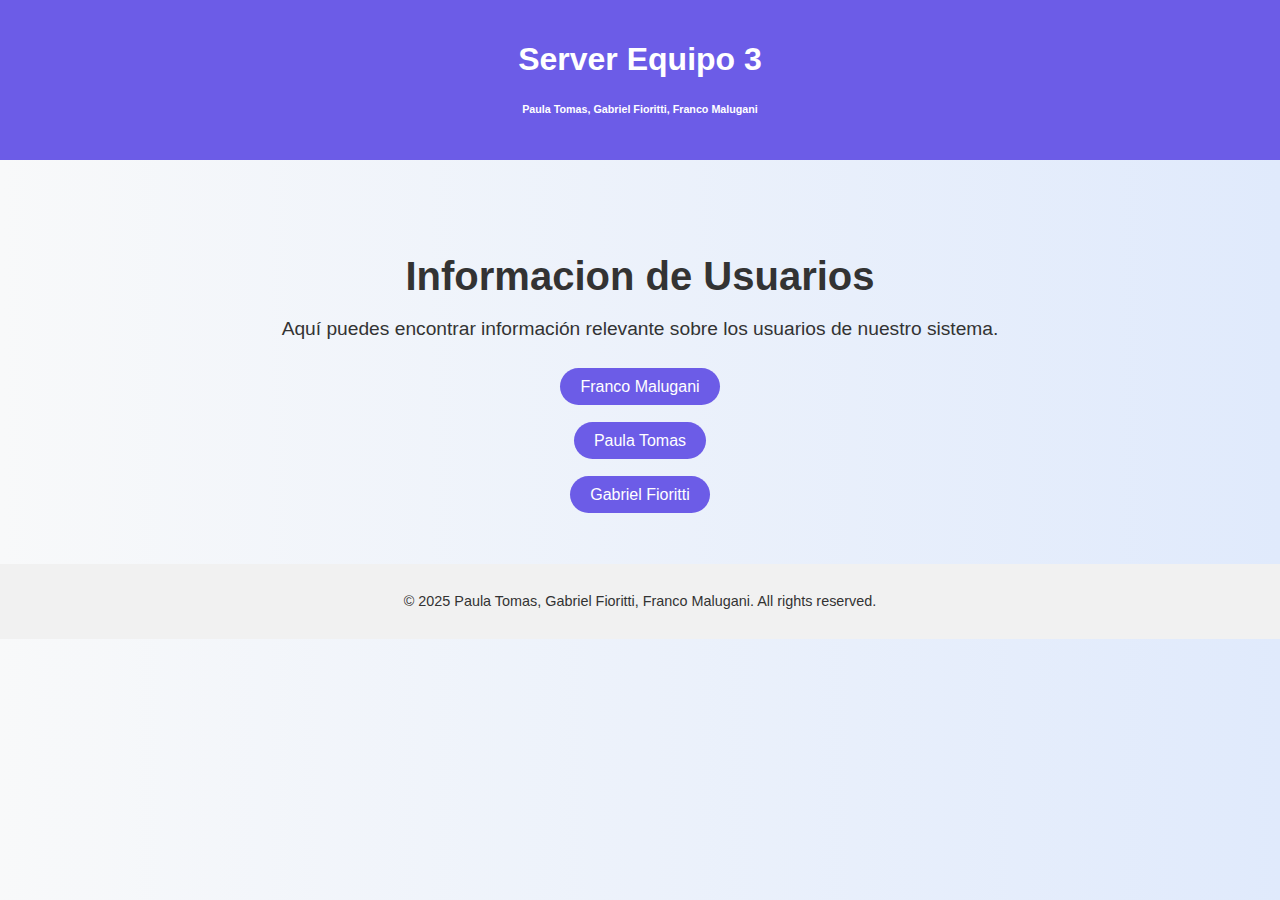
<file: index.html>
<!DOCTYPE html>
<html lang="en">
  <head>
    <meta charset="UTF-8" />
    <meta name="viewport" content="width=device-width, initial-scale=1.0" />
    <link href="styles.css" rel="stylesheet" />
    <title>Document</title>
  </head>
  <body>
    <header>
      <h1>Server Equipo 3</h1>
      <h6>Paula Tomas, Gabriel Fioritti, Franco Malugani</h6>
    </header>


  <main>
    <section class="hero">
      <h2>Informacion de Usuarios</h2>
      <p>Aquí puedes encontrar información relevante sobre los usuarios de nuestro sistema.</p>
      <br />
      <a href="./sopas_webp/index.html" class="btn">Franco Malugani</a>
      <br><br><br>
      <a href="./pau_web/index.html" class="btn">Paula Tomas</a>
      <br><br><br>
      <a href="./gabi_web/index.html" class="btn">Gabriel Fioritti</a>
    </section>
  </main>
    <footer>
      <p>
        &copy; 2025 Paula Tomas, Gabriel Fioritti, Franco Malugani. All rights
        reserved.
      </p>
    </footer>
  </body>
</html>
</file>
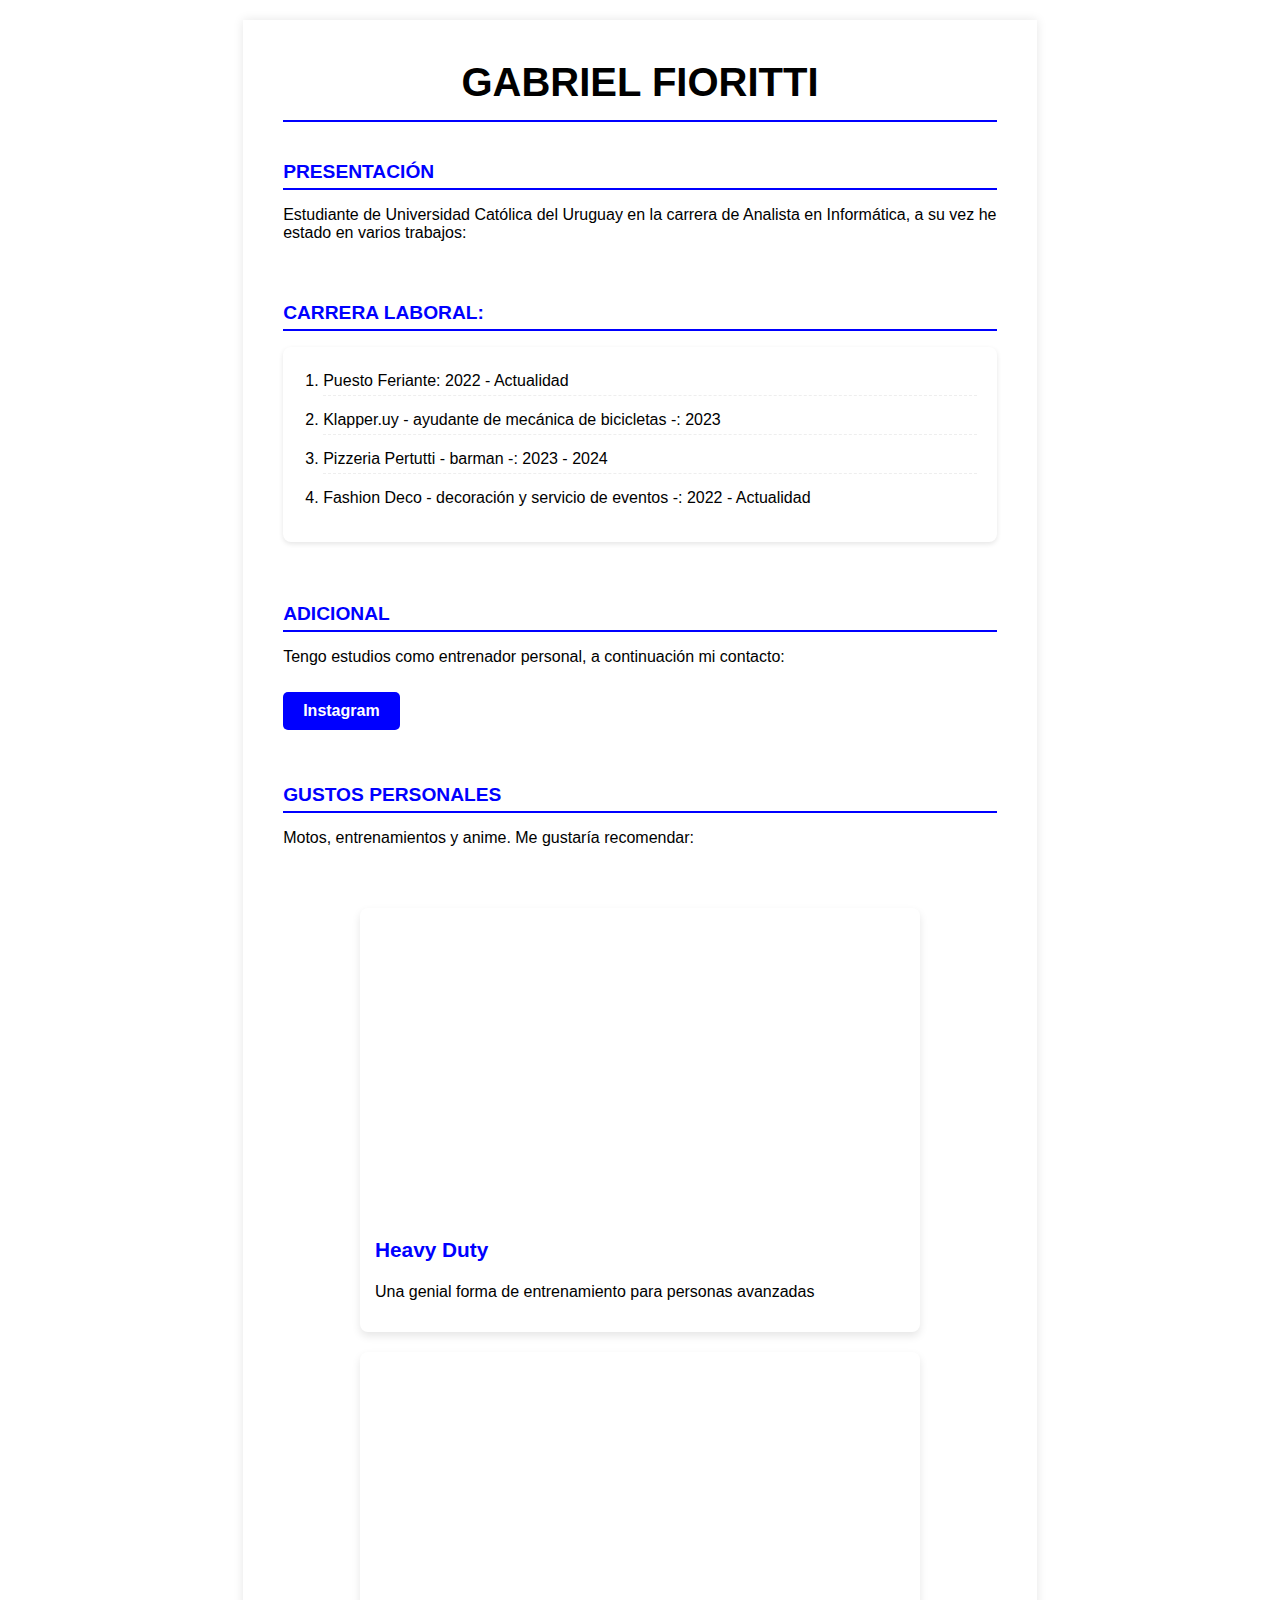
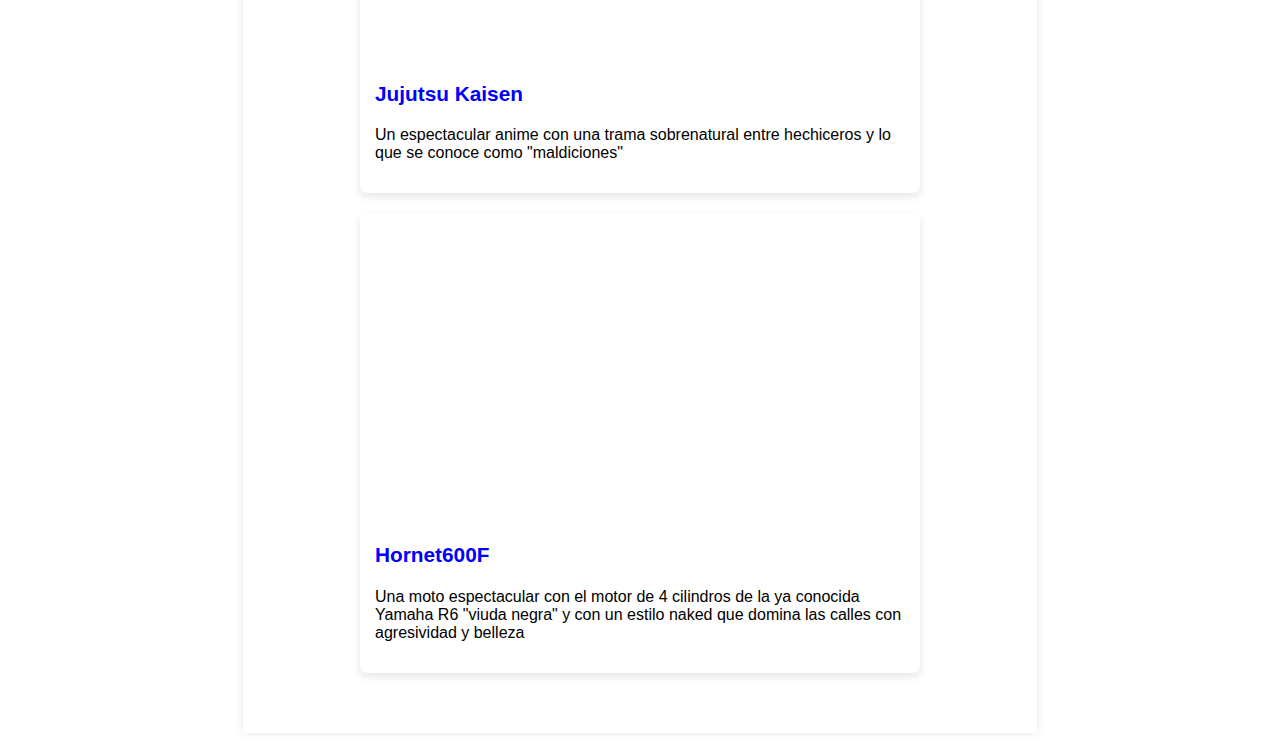
<file: gabi_web/index.html>
<!DOCTYPE html>
<html lang="es">
  <head>
    <meta charset="UTF-8" />
    <meta name="viewport" content="width=device-width, initial-scale=1.0" />
    <title>Gabriel Fioritti</title>
    <link rel="stylesheet" href="styles.css" />
  </head>
  <body>
    <div class="cv-container">
      <div class="page">
        <h1>Gabriel Fioritti</h1>

        <div class="section">
          <h3>Presentación</h3>
          <p>
            Estudiante de Universidad Católica del Uruguay en la carrera de
            Analista en Informática, a su vez he estado en varios trabajos:
          </p>
        </div>

        <div class="section">
          <h3>Carrera laboral:</h3>
          <ol id="Trabajos">
            <li>Puesto Feriante: 2022 - Actualidad</li>
            <li>Klapper.uy - ayudante de mecánica de bicicletas -: 2023</li>
            <li>Pizzeria Pertutti - barman -: 2023 - 2024</li>
            <li>
              Fashion Deco - decoración y servicio de eventos -: 2022 -
              Actualidad
            </li>
          </ol>
        </div>

        <div class="section">
          <h3>Adicional</h3>
          <p>
            Tengo estudios como entrenador personal, a continuación mi contacto:
          </p>
          <a href="https://www.instagram.com/g.fioritti204/" class="btn"
            >Instagram</a
          >
        </div>

        <div class="section">
          <h3>Gustos personales</h3>
          <p>Motos, entrenamientos y anime. Me gustaría recomendar:</p>
        </div>

        <div class="videos-container">
          <div class="video-card">
            <div class="video-wrapper">
              <iframe
                src="https://www.youtube.com/embed/_xQz8yQ-vEI"
                allowfullscreen
              ></iframe>
            </div>
            <div class="video-info">
              <h3>Heavy Duty</h3>
              <p>Una genial forma de entrenamiento para personas avanzadas</p>
            </div>
          </div>

          <div class="video-card">
            <div class="video-wrapper">
              <iframe
                src="https://www.youtube.com/embed/aPBUUJbrAWo"
                allowfullscreen
              ></iframe>
            </div>
            <div class="video-info">
              <h3>Jujutsu Kaisen</h3>
              <p>
                Un espectacular anime con una trama sobrenatural entre
                hechiceros y lo que se conoce como "maldiciones"
              </p>
            </div>
          </div>

          <div class="video-card">
            <div class="video-wrapper">
              <iframe
                src="https://www.youtube.com/embed/yzIehnQp2EM"
                allowfullscreen
              ></iframe>
            </div>
            <div class="video-info">
              <h3>Hornet600F</h3>
              <p>
                Una moto espectacular con el motor de 4 cilindros de la ya
                conocida Yamaha R6 "viuda negra" y con un estilo naked que
                domina las calles con agresividad y belleza
              </p>
            </div>
          </div>
        </div>
      </div>
    </div>
  </body>
</html>
</file>
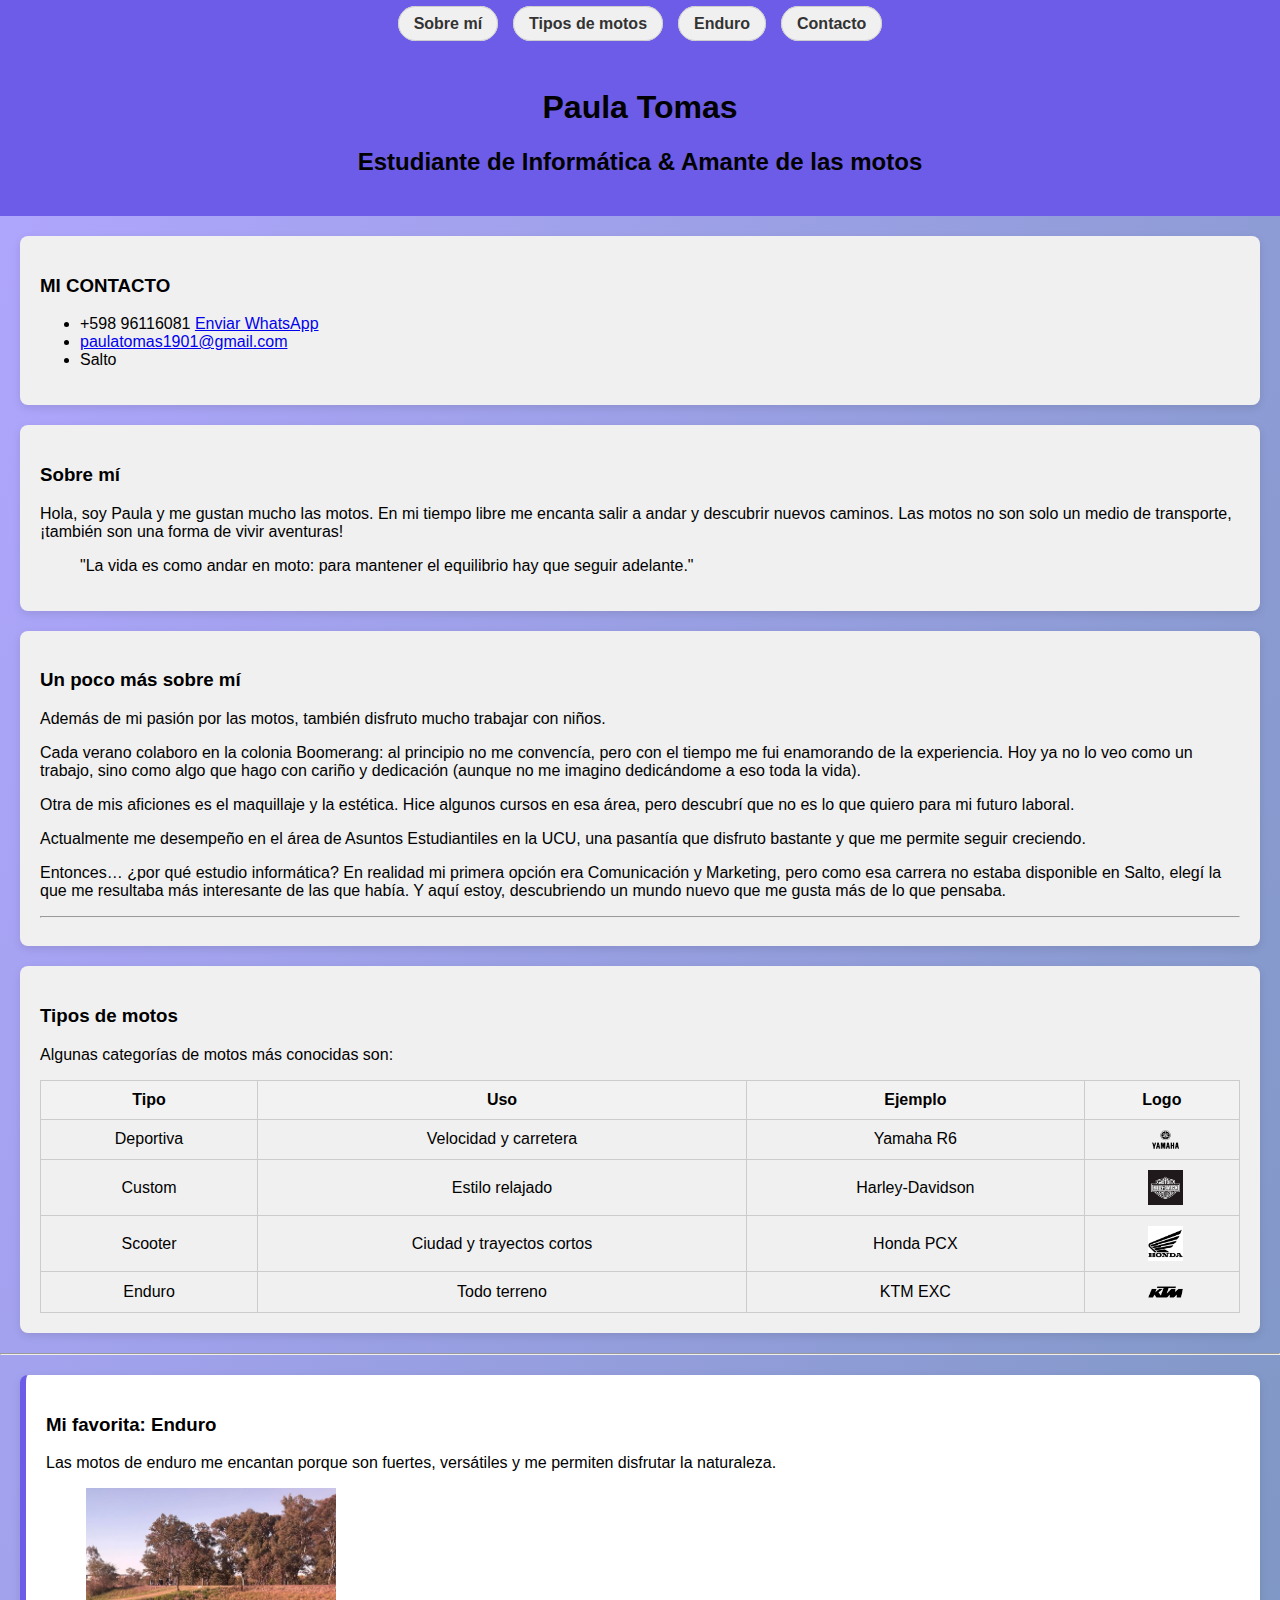
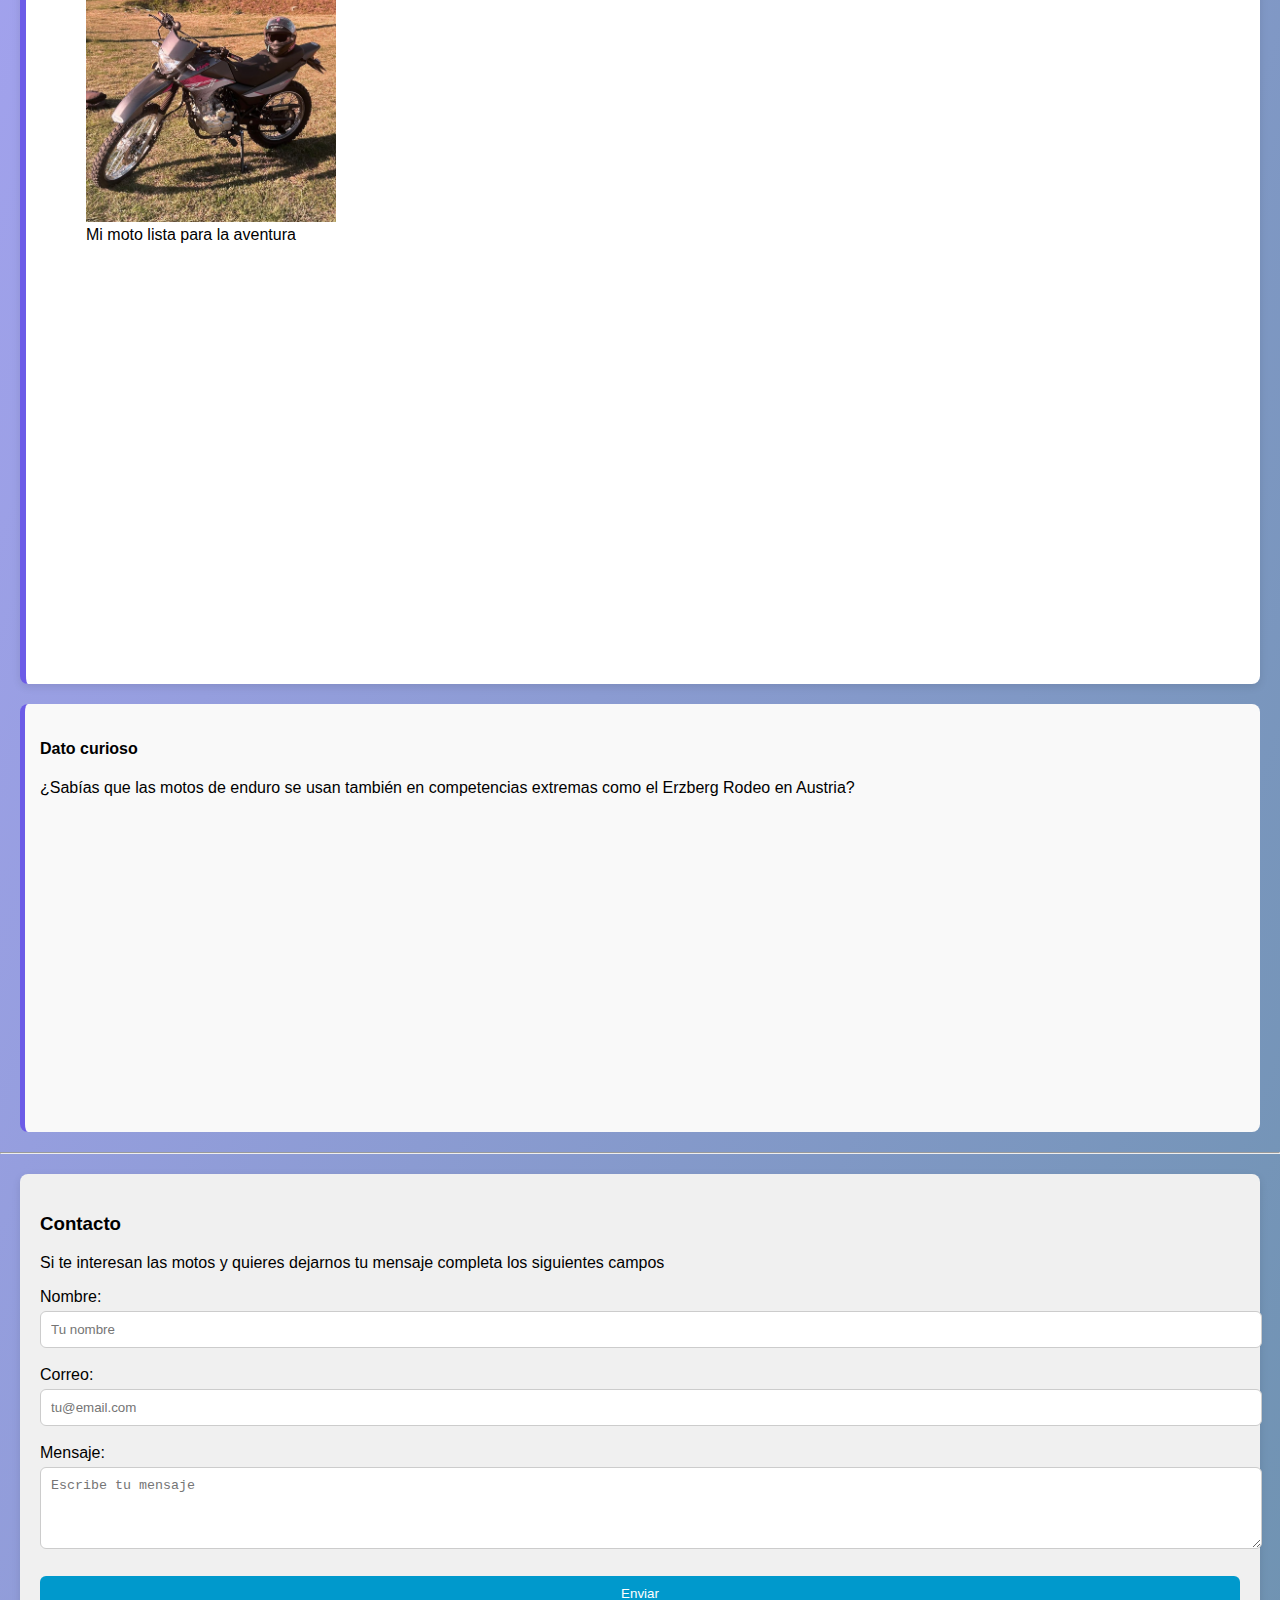
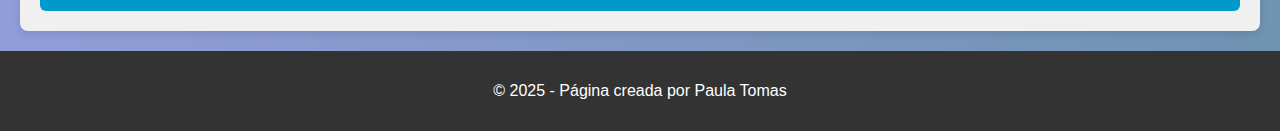
<file: pau_web/index.html>
<!DOCTYPE html>
    <html lang="es">
    <head>
    <meta charset="UTF-8">
    <meta name="viewport" content="width=device-width, initial-scale=1.0">
    <title>Página Personal - Paula Tomas</title>
    <link rel="stylesheet" href="styles.css">
    </head>
    <body>
    <!-- Navegación -->
    <nav>
        <ul class="menu">
        <li><a href="#sobre-mi">Sobre mí</a></li>
        <li><a href="#tipos">Tipos de motos</a></li>
        <li><a href="#enduro">Enduro</a></li>
        <li><a href="#contacto">Contacto</a></li>
        </ul>
    </nav>

    <header>
        <h1>Paula Tomas</h1>
        <h2>Estudiante de Informática & Amante de las motos </h2>
    </header>
    <div class="section contact">
            <h3>MI CONTACTO</h3>
            <ul>
                <li>+598 96116081 <a href="https://api.whatsapp.com/send?phone=59896116081">Enviar WhatsApp</a></li>
                <li><a href="mailto:paulatomas1901@gmail.com">paulatomas1901@gmail.com</a></li>
                <li>Salto</li>
            </ul>
    </div>
    <main>
        <!-- Sección sobre mí -->
        <article id="sobre-mi" class="section">
        <h3>Sobre mí</h3>
        <p>
        Hola, soy Paula y me gustan mucho las motos. En mi tiempo libre me encanta salir a andar y descubrir nuevos caminos. 
        Las motos no son solo un medio de transporte, ¡también son una forma de vivir aventuras!
        </p>
        <blockquote>
            "La vida es como andar en moto: para mantener el equilibrio hay que seguir adelante."
        </blockquote>
        </article>

    <!-- Sobre mí más personal -->
<section id="historia" class="section">
    <h3>Un poco más sobre mí</h3>
    <article>
        <p>Además de mi pasión por las motos, también disfruto mucho trabajar con niños.</p>
        <p>Cada verano colaboro en la colonia Boomerang: al principio no me convencía, pero con el tiempo me fui enamorando de la experiencia. Hoy ya no lo veo como un trabajo, sino como algo que hago con cariño y dedicación (aunque no me imagino dedicándome a eso toda la vida).</p>
        
        <p>Otra de mis aficiones es el maquillaje y la estética. Hice algunos cursos en esa área, pero descubrí que no es lo que quiero para mi futuro laboral.</p>
        
        <p>Actualmente me desempeño en el área de Asuntos Estudiantiles en la UCU, una pasantía que disfruto bastante y que me permite seguir creciendo.</p>
        
        <p>Entonces… ¿por qué estudio informática?  
        En realidad mi primera opción era Comunicación y Marketing, pero como esa carrera no estaba disponible en Salto, elegí la que me resultaba más interesante de las que había.  
        Y aquí estoy, descubriendo un mundo nuevo que me gusta más de lo que pensaba.</p>
    </article>

        <hr>
</section>
    <!-- Tipos de motos -->
    <section id="tipos" class="section">
    <h3>Tipos de motos</h3>
    <p>Algunas categorías de motos más conocidas son:</p>
    <table>
        <thead>
        <tr>
            <th>Tipo</th>
            <th>Uso</th>
            <th>Ejemplo</th>
            <th>Logo</th>
        </tr>
        </thead>
        <tbody>
        <tr>
            <td>Deportiva</td>
            <td>Velocidad y carretera</td>
            <td>Yamaha R6 </td>
            <td><img src="img/yamaha.png" alt="Logo Yamaha" class="logo"></td>
        </tr>
        <tr>
            <td>Custom</td>
            <td>Estilo relajado</td>
            <td>Harley-Davidson</td>
            <td><img src="img/harley.png" alt="Logo Harley-Davidson" class="logo"></td>
        </tr>
        <tr>
            <td>Scooter</td>
            <td>Ciudad y trayectos cortos</td>
            <td>Honda PCX</td>
            <td><img src="img/honda.png" alt="Logo Honda" class="logo"></td>
        </tr>
        <tr>
            <td>Enduro</td>
            <td>Todo terreno</td>
            <td>KTM EXC</td> 
            <td><img src="img/ktm.png" alt="Logo KTM" class="logo"></td>
        </tr>
        </tbody>
    </table>
    </section>

    <hr>
        <!-- Enduro -->
        <section id="enduro" class="section highlight">
        <h3>Mi favorita: Enduro</h3>
        <p>
            Las motos de enduro me encantan porque son fuertes, versátiles y me permiten disfrutar la naturaleza.
        </p>
        <figure>
            <img src="img/mi_moto.jpeg" alt="Mi moto de enduro" width="250">
            <figcaption>Mi moto lista para la aventura </figcaption>
        </figure>
        <iframe width="600" height="400" 
            src="https://www.youtube.com/watch?v=swcrZ8SXYfk&ab_channel=EdwardBurgosViajando4"
            title="Video de moto enduro en YouTube" 
            frameborder="0" 
            allow="accelerometer; autoplay; clipboard-write; encrypted-media; gyroscope; picture-in-picture" 
            allowfullscreen>
        </iframe>
        </section>

        <aside>
        <h4>Dato curioso</h4>
        <p>¿Sabías que las motos de enduro se usan también en competencias extremas como el Erzberg Rodeo en Austria?</p>
        <iframe width="600" height="300" 
            src="https://www.youtube.com/watch?v=-N_hw8lqftE&ab_channel=EnduroDKA"
            title="Red Bull Erzbergrodeo 2025 - highlights" 
            frameborder="0" 
            allow="accelerometer; autoplay; clipboard-write; encrypted-media; gyroscope; picture-in-picture" 
            allowfullscreen>
        </iframe>
        </aside>

        <hr>

        <!-- Formulario de contacto -->
        <section id="contacto" class="section">
        <h3>Contacto</h3>
        <p>Si te interesan las motos y quieres dejarnos tu mensaje completa los siguientes campos</p>
        <form>
            <label for="nombre">Nombre:</label><br>
            <input type="text" id="nombre" name="nombre" placeholder="Tu nombre"><br><br>

            <label for="email">Correo:</label><br>
            <input type="email" id="email" name="email" placeholder="tu@email.com"><br><br>

            <label for="mensaje">Mensaje:</label><br>
            <textarea id="mensaje" name="mensaje" rows="4" cols="40" placeholder="Escribe tu mensaje"></textarea><br><br>

            <button type="submit">Enviar</button>
        </form>
        </section>
        </main>

        <footer>
        <p>&copy; 2025 - Página creada por Paula Tomas</p>
        </footer>
    </body>
    </html>
</file>
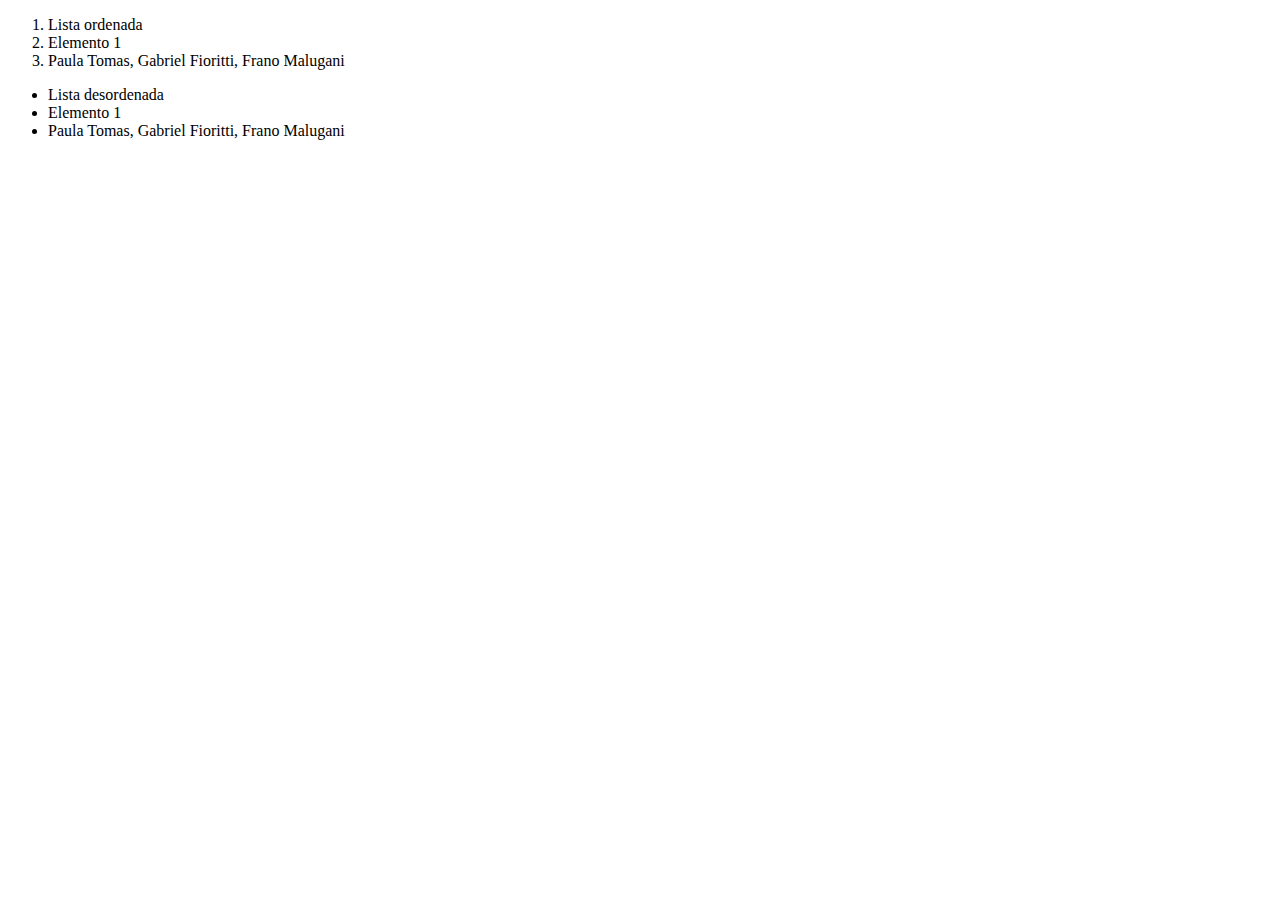
<file: Thtml/TA2.html>
<!DOCTYPE html>
<html lang="en">
<head>
    <meta charset="UTF-8">
    <meta name="viewport" content="width=device-width, initial-scale=1.0">
    <title>Document</title>
</head>
<body>
    <ol>
        <li>Lista ordenada
        <li>Elemento 1</li>
        <li>Paula Tomas, Gabriel Fioritti, Frano Malugani</li>
    </ol>
    <ul>
        <li>Lista desordenada
        <li>Elemento 1</li>
        <li>Paula Tomas, Gabriel Fioritti, Frano Malugani</li>
    </ul>
    
</body>
</html>
</file>
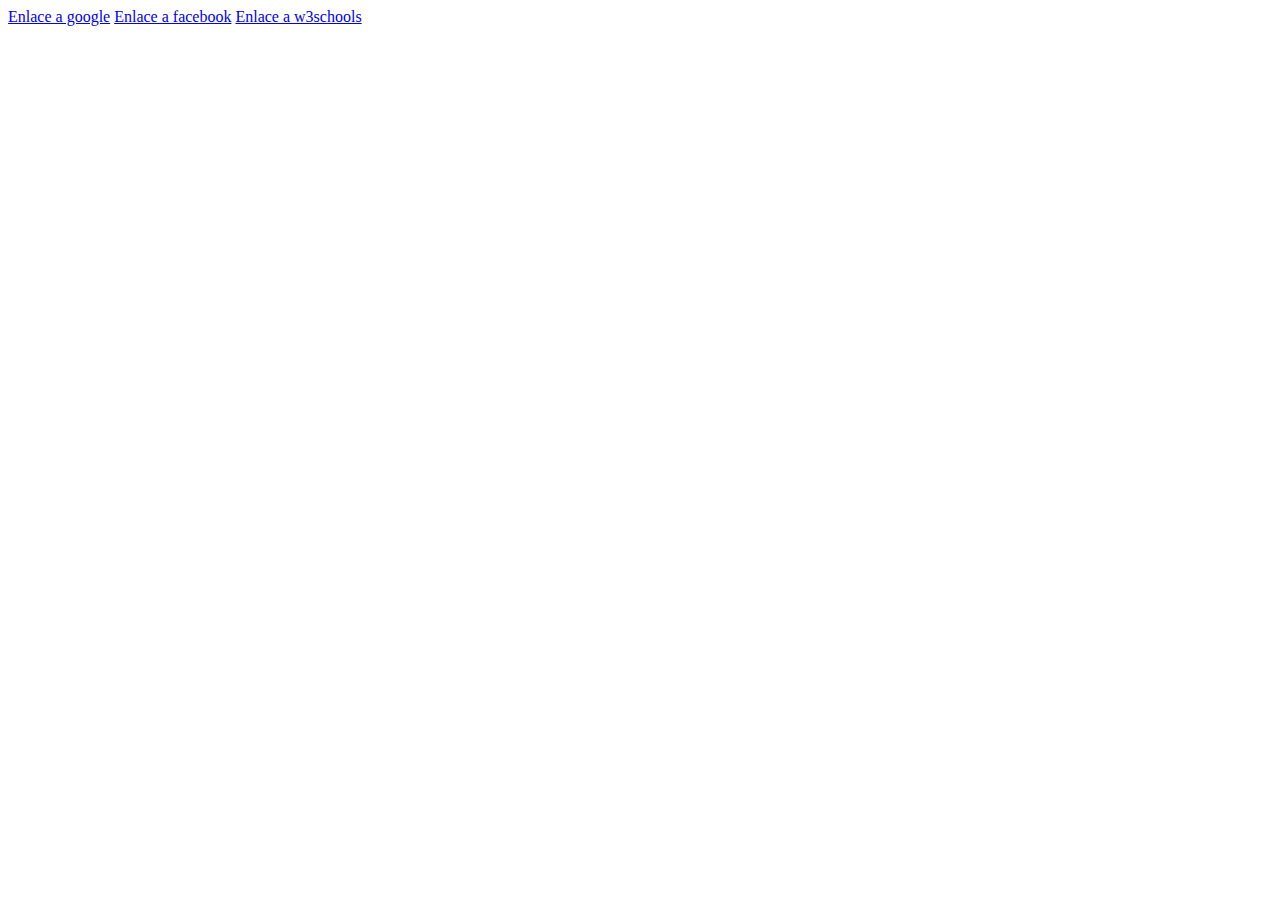
<file: Thtml/TA4.html>
<!DOCTYPE html>
<html lang="en">
<head>
    <meta charset="UTF-8">
    <meta name="viewport" content="width=device-width, initial-scale=1.0">
    <title>Document</title>
</head>
<body>
    <a href=" https://www.google.com">Enlace a google</a>
    <a href=" https://www.facebook.com">Enlace a facebook</a>
    <a href = "https://www.w3schools.com/html/html_links.asp">Enlace a w3schools</a>
</body>
</html>
</file>
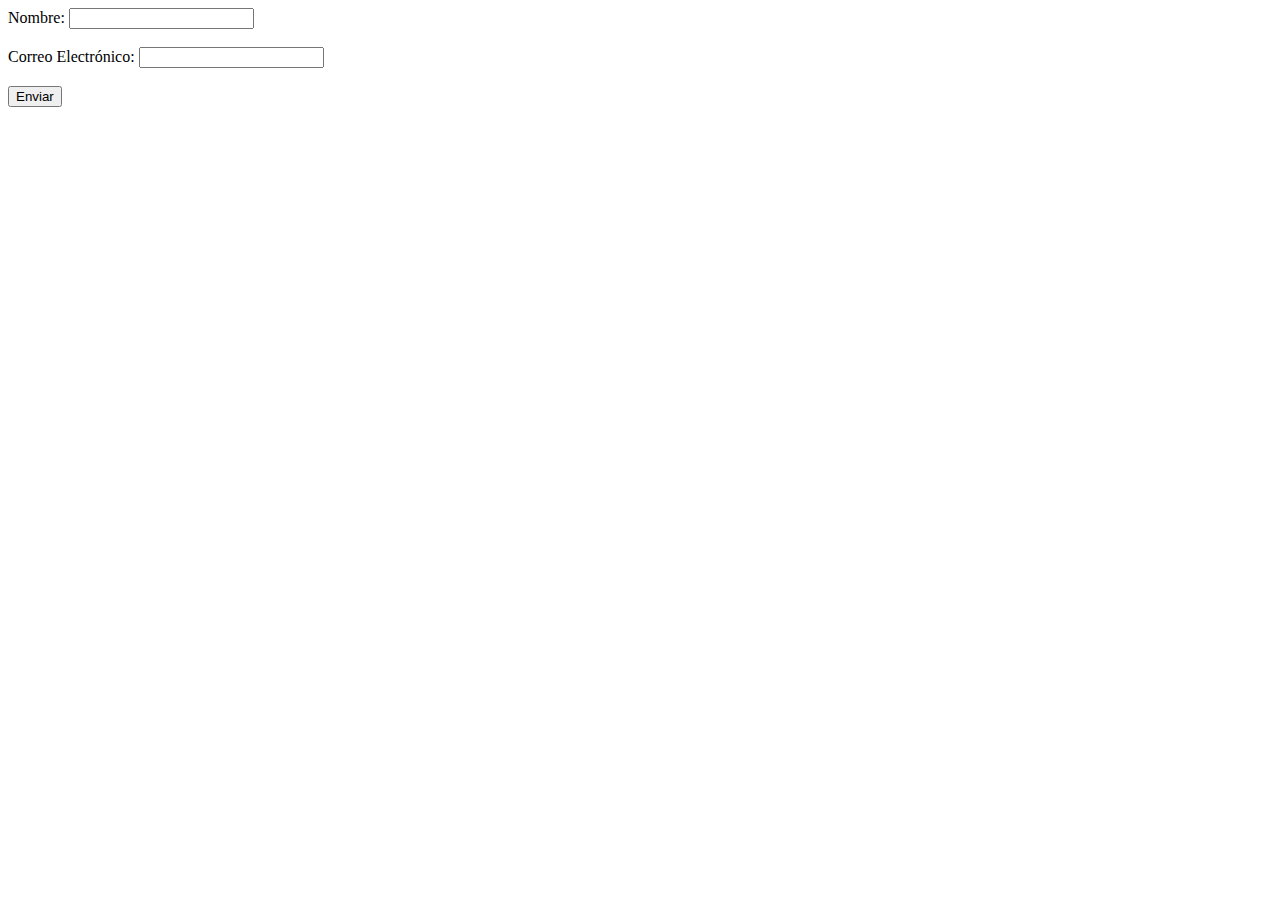
<file: Thtml/TA5.html>
<!DOCTYPE html>
<html lang="en">
<head>
    <meta charset="UTF-8">
    <meta name="viewport" content="width=device-width, initial-scale=1.0">
    <title>Document</title>
</head>
<body>
    <form action="/submit" method="post">
        <label for="name">Nombre:</label>
        <input type="text" id="name" name="name" required>
        <br><br>
        <label for="email">Correo Electrónico:</label>
        <input type="email" id="email" name="email" required>
        <br><br>
        <input type="submit" value="Enviar">
</body>
</html>
</file>
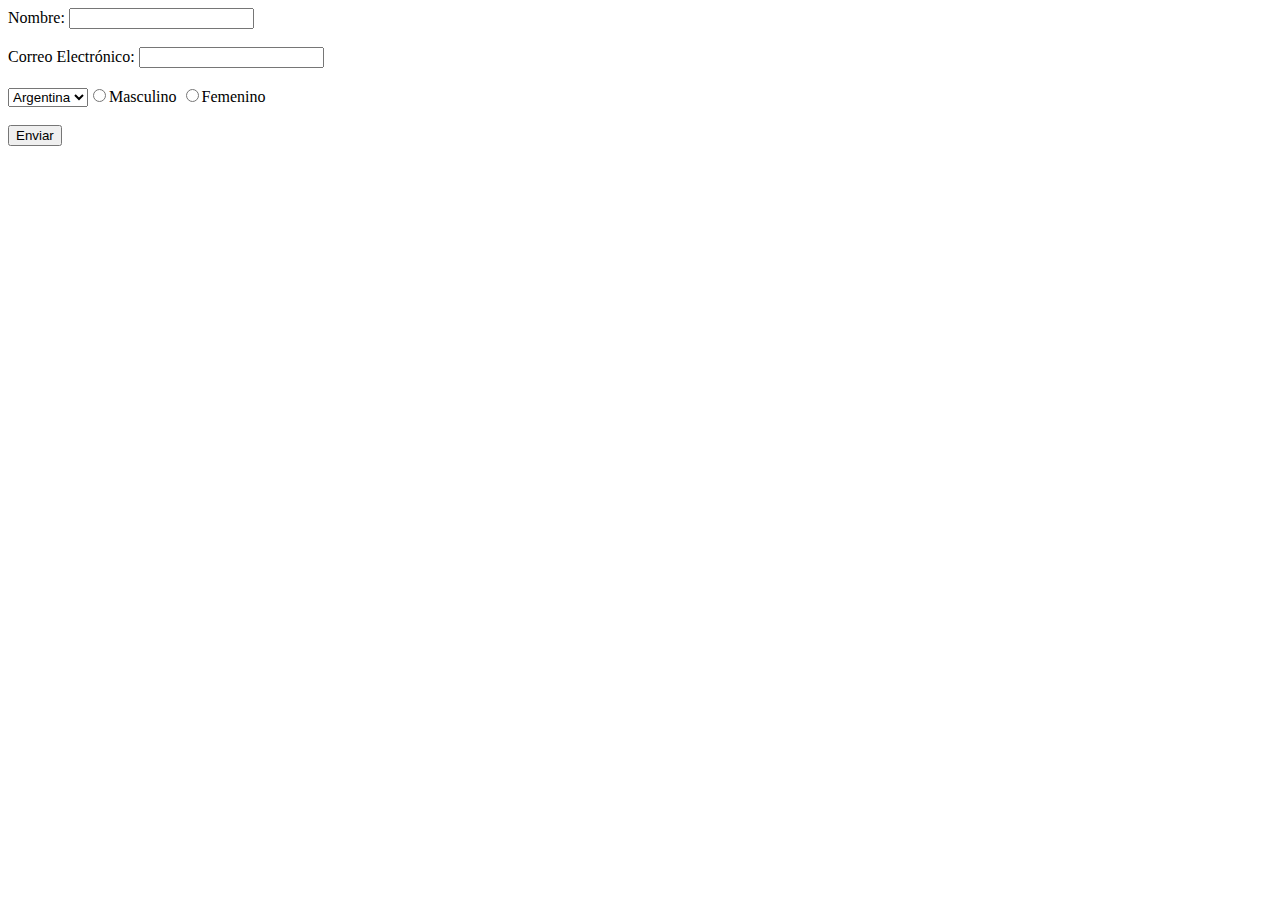
<file: Thtml/TA6.html>
<!DOCTYPE html>
<html lang="en">
<head>
    <meta charset="UTF-8">
    <meta name="viewport" content="width=device-width, initial-scale=1.0">
    <title>Document</title>
</head>
<body>
    <form action="/submit" method="post">
        <label for="name">Nombre:</label>
        <input type="text" id="name" name="name" required>
        <br><br>
        <label for="email">Correo Electrónico:</label>
        <input type="email" id="email" name="email" required>
        <br><br>
        <select id ="pais" name="pais">
            <option value="argentina">Argentina</option>
            <option value="brasil">Brasil</option>
            <option value="chile">Chile</option>
            <option value="uruguay">Uruguay</option>
        <br><br>
        <input type="radio" id="genero" name="genero" value="masculino">Masculino
        <input type="radio" id="genero" name="genero" value="femenino">Femenino
        <br><br>
        <input type="submit" value="Enviar">
</body>
</html>
</file>
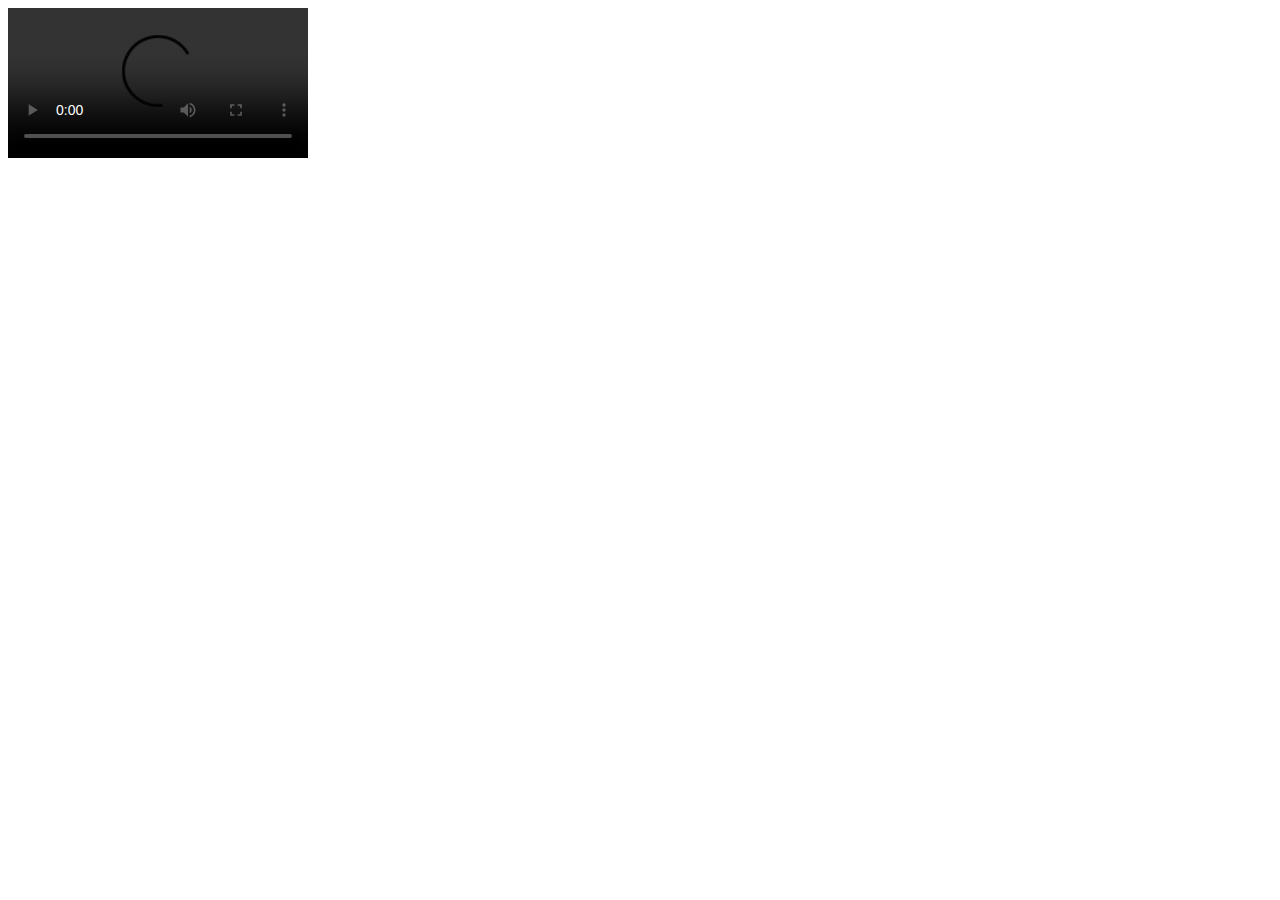
<file: Thtml/TA7.html>
<!DOCTYPE html>
<html lang="en">
<head>
    <meta charset="UTF-8">
    <meta name="viewport" content="width=device-width, initial-scale=1.0">
    <title>Document</title>
</head>
<body>
    <video src="file:///Users/username/folder/video.webm" controls>
    </video>
</body>
</html>
</file>
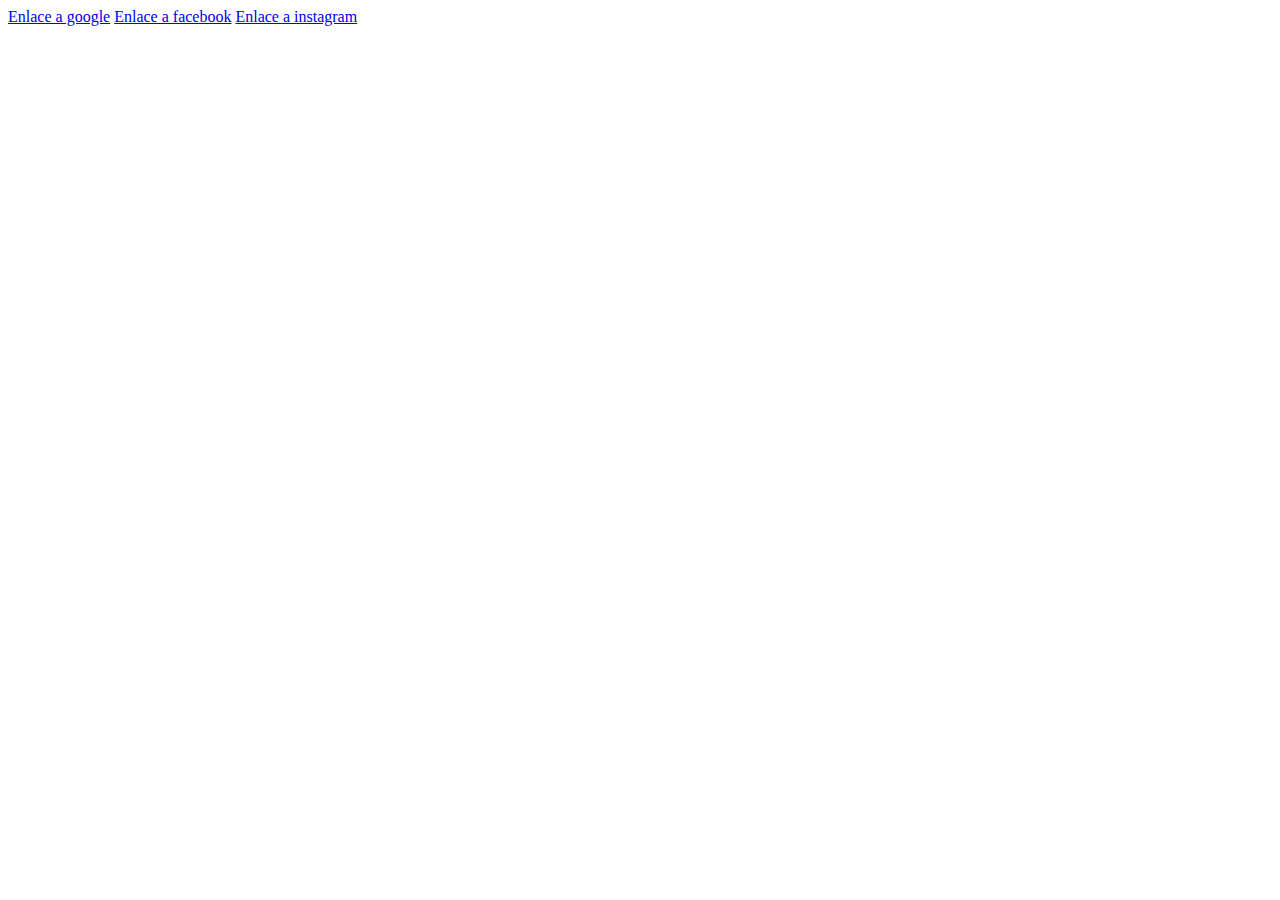
<file: Thtml/TA8.html>
<!DOCTYPE html>
<html lang="en">
<head>
    <meta charset="UTF-8">
    <meta name="viewport" content="width=device-width, initial-scale=1.0">
    <title>Document</title>
</head>
<body>
    <a href = "https://www.google.com">Enlace a google</a>
    <a href = "https://www.facebook.com">Enlace a facebook</a>
    <a href = "https://www.instagram.com">Enlace a instagram</a>
</body>
</html>
</file>
<file: styles.css>
body {
  margin: 0;
  font-family: 'Segoe UI', sans-serif;
  background: linear-gradient(to right, #f8f9fa, #e0eafc);
  color: #333;
}

header {
  background-color: #6c5ce7;
  color: white;
  padding: 20px;
  text-align: center;
}

nav ul {
  list-style: none;
  padding: 0;
  display: flex;
  justify-content: center;
  gap: 20px;
}

nav a {
  color: white;
  text-decoration: none;
  font-weight: bold;
}

.hero {
  text-align: center;
  padding: 60px 20px;
}

.hero h2 {
  font-size: 2.5em;
  margin-bottom: 10px;
}

.hero p {
  font-size: 1.2em;
  margin-bottom: 20px;
}

.btn {
  background-color: #6c5ce7;
  color: white;
  padding: 10px 20px;
  text-decoration: none;
  border-radius: 25px;
  transition: background-color 0.3s ease;
}

.btn:hover {
  background-color: #5a4bcf;
}

footer {
  background-color: #f1f1f1;
  text-align: center;
  padding: 15px;
  font-size: 0.9em;
}
</file>
<file: gabi_web/styles.css>
body {
  font-family: "Roboto", sans-serif;
  background-color: white;
  margin: 0;
  padding: 20px;
  display: flex;
  justify-content: center;
  flex-wrap: wrap;
  gap: 20px;
}

.cv-container {
  display: flex;
  flex-direction: column;
  gap: 20px;
}

.page {
  width: 21cm;
  min-height: 29.7cm;
  background-color: white;
  box-shadow: 0 0 10px rgba(0, 0, 0, 0.1);
  padding: 40px;
  box-sizing: border-box;
  display: flex;
  flex-direction: column;
}

h1 {
  font-size: 2.5em;
  color: black;
  margin: 0 0 20px 0;
  text-transform: uppercase;
  text-align: center;
  border-bottom: 2px solid blue;
  padding-bottom: 15px;
}

.section {
  margin-bottom: 25px;
}

.section h3 {
  font-size: 1.2em;
  color: blue;
  border-bottom: 2px solid blue;
  padding-bottom: 5px;
  margin-bottom: 10px;
  text-transform: uppercase;
}

#Trabajos {
  background-color: white;
  border-radius: 8px;
  padding: 20px;
  box-shadow: 0 2px 5px rgba(0, 0, 0, 0.1);
}

#Trabajos li {
  margin-bottom: 10px;
  margin-left: 20px;
  padding: 5px 0;
  border-bottom: 1px dashed #eee;
}

#Trabajos li:last-child {
  border-bottom: none;
}

.videos-container {
  display: flex;
  flex-wrap: wrap;
  gap: 20px;
  justify-content: center;
  margin: 20px 0;
}

.video-card {
  background: white;
  border-radius: 8px;
  overflow: hidden;
  box-shadow: 0 4px 8px rgba(0, 0, 0, 0.1);
  transition: transform 0.3s ease;
  width: 100%;
  max-width: 560px;
}

.video-card:hover {
  transform: translateY(-5px);
  box-shadow: 0 6px 12px rgba(0, 0, 0, 0.15);
}

.video-wrapper {
  position: relative;
  padding-bottom: 56.25%;
  height: 0;
  overflow: hidden;
}

.video-wrapper iframe {
  position: absolute;
  top: 0;
  left: 0;
  width: 100%;
  height: 100%;
  border: none;
}

.video-info {
  padding: 15px;
}

.video-info h3 {
  margin-top: 0;
  color: blue;
  border-bottom: none;
  text-transform: none;
  font-size: 1.3em;
}

.btn {
  display: inline-block;
  background-color: blue;
  color: white;
  padding: 10px 20px;
  border-radius: 5px;
  text-decoration: none;
  font-weight: bold;
  margin: 10px 0;
  transition: background-color 0.3s;
}

.btn:hover {
  background-color: blue;
}

a {
  color: lightblue;
  text-decoration: none;
  transition: color 0.3s;
}

a:hover {
  color: lightblue;
  text-decoration: underline;
}

@media (max-width: 768px) {
  body {
    padding: 15px;
  }

  .page {
    padding: 20px;
    width: 100%;
    min-height: auto;
  }

  h1 {
    font-size: 2rem;
  }

  .videos-container {
    flex-direction: column;
  }
}
</file>
<file: pau_web/styles.css>
body {
    font-family: Arial, sans-serif;
    margin: auto;
    background: linear-gradient(to bottom right, #b1a6ff, #6f93b1);
    color: #000000;
}

nav {
    background: #6c5ce7;
    padding: 15px;
}

nav ul {
    list-style: none;
    margin: 0;
    padding: 0;
    display: flex;
    justify-content: center;
    gap: 15px;
}

nav ul li a {
    text-decoration: none;
    color: #333;
    font-weight: bold;
    background: #f0f0f0;      
    padding: 8px 15px;
    border-radius: 20px;        
    border: 1px solid #ccc;     
    transition: background 0.3s, transform 0.2s;
}

nav ul li a:hover {
    background: #e0e0e0;
    transform: scale(1.05);  
}

header {
    text-align: center;
    background: #6c5ce7;
    padding: 20px;
}

.section {
    background: #f0f0f0;
    padding: 20px;
    margin: 20px;
    border-radius: 8px;
    box-shadow: 0 3px 8px rgba(0,0,0,0.1);
}

.highlight {
    border-left: 6px solid #6c5ce7;
    background: #ffffff;
}

table {
    width: 100%;
    border-collapse: collapse;
    margin-top: 10px;
}

th, td {
    border: 1px solid #ccc;
    padding: 10px;
    text-align: center;
}

th {
    background: #f2f2f2;
}

/* tamaño de las imagenes de la tabla */
.logo {
    width: 35px;       
    height: auto;
    margin-left: 8px; 
    vertical-align: middle;
}

aside {
    background: #f9f9f9;
    margin: 20px;
    padding: 15px;
    border-left: 5px solid #6c5ce7;
    border-radius: 8px;
}

form input, form textarea, form button {
    width: 100%;
    padding: 10px;
    margin-top: 5px;
    border-radius: 6px;
    border: 1px solid #ccc;
}

form button {
    background: #0099cc;
    color: #fff;
    border: none;
    cursor: pointer;
}

form button:hover {
    background: #0077aa;
}

footer {
    text-align: center;
    padding: 15px;
    background: #333;
    color: #fff;
    margin-top: 20px;
}
</file>
